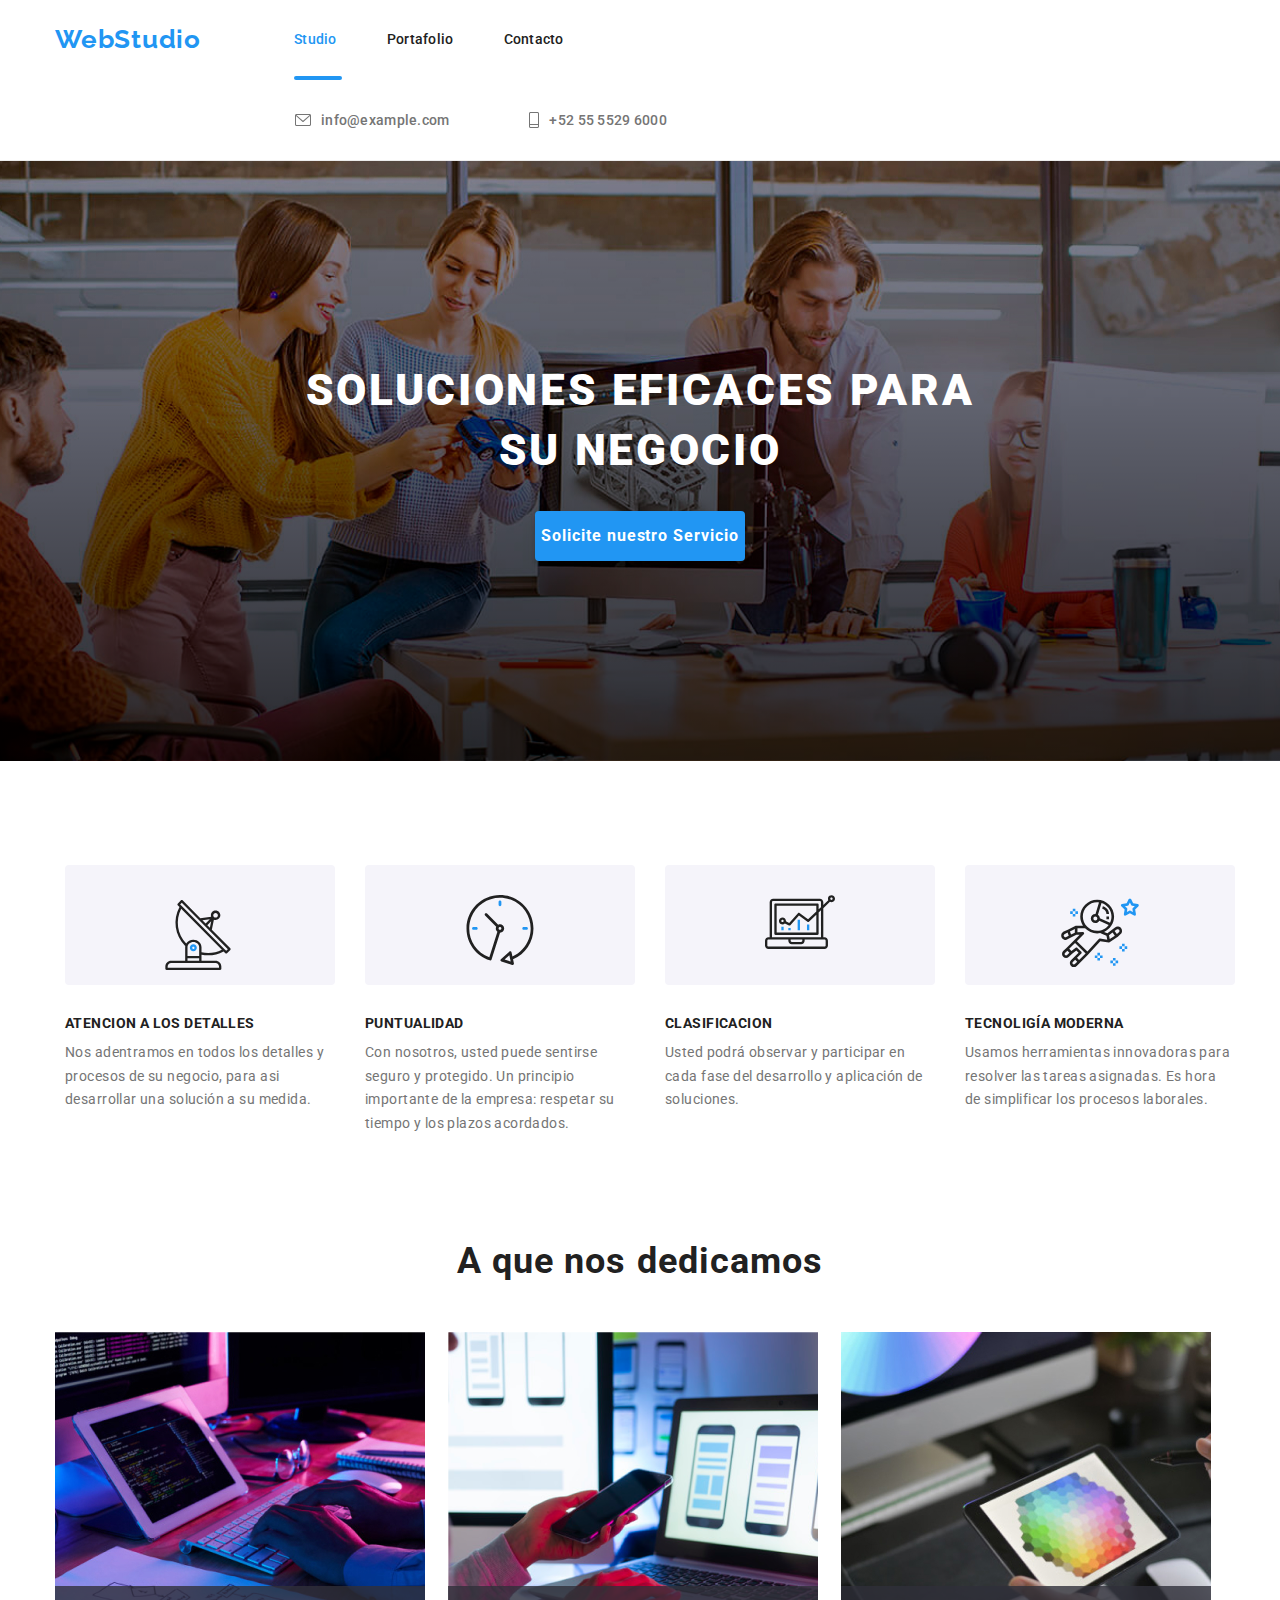
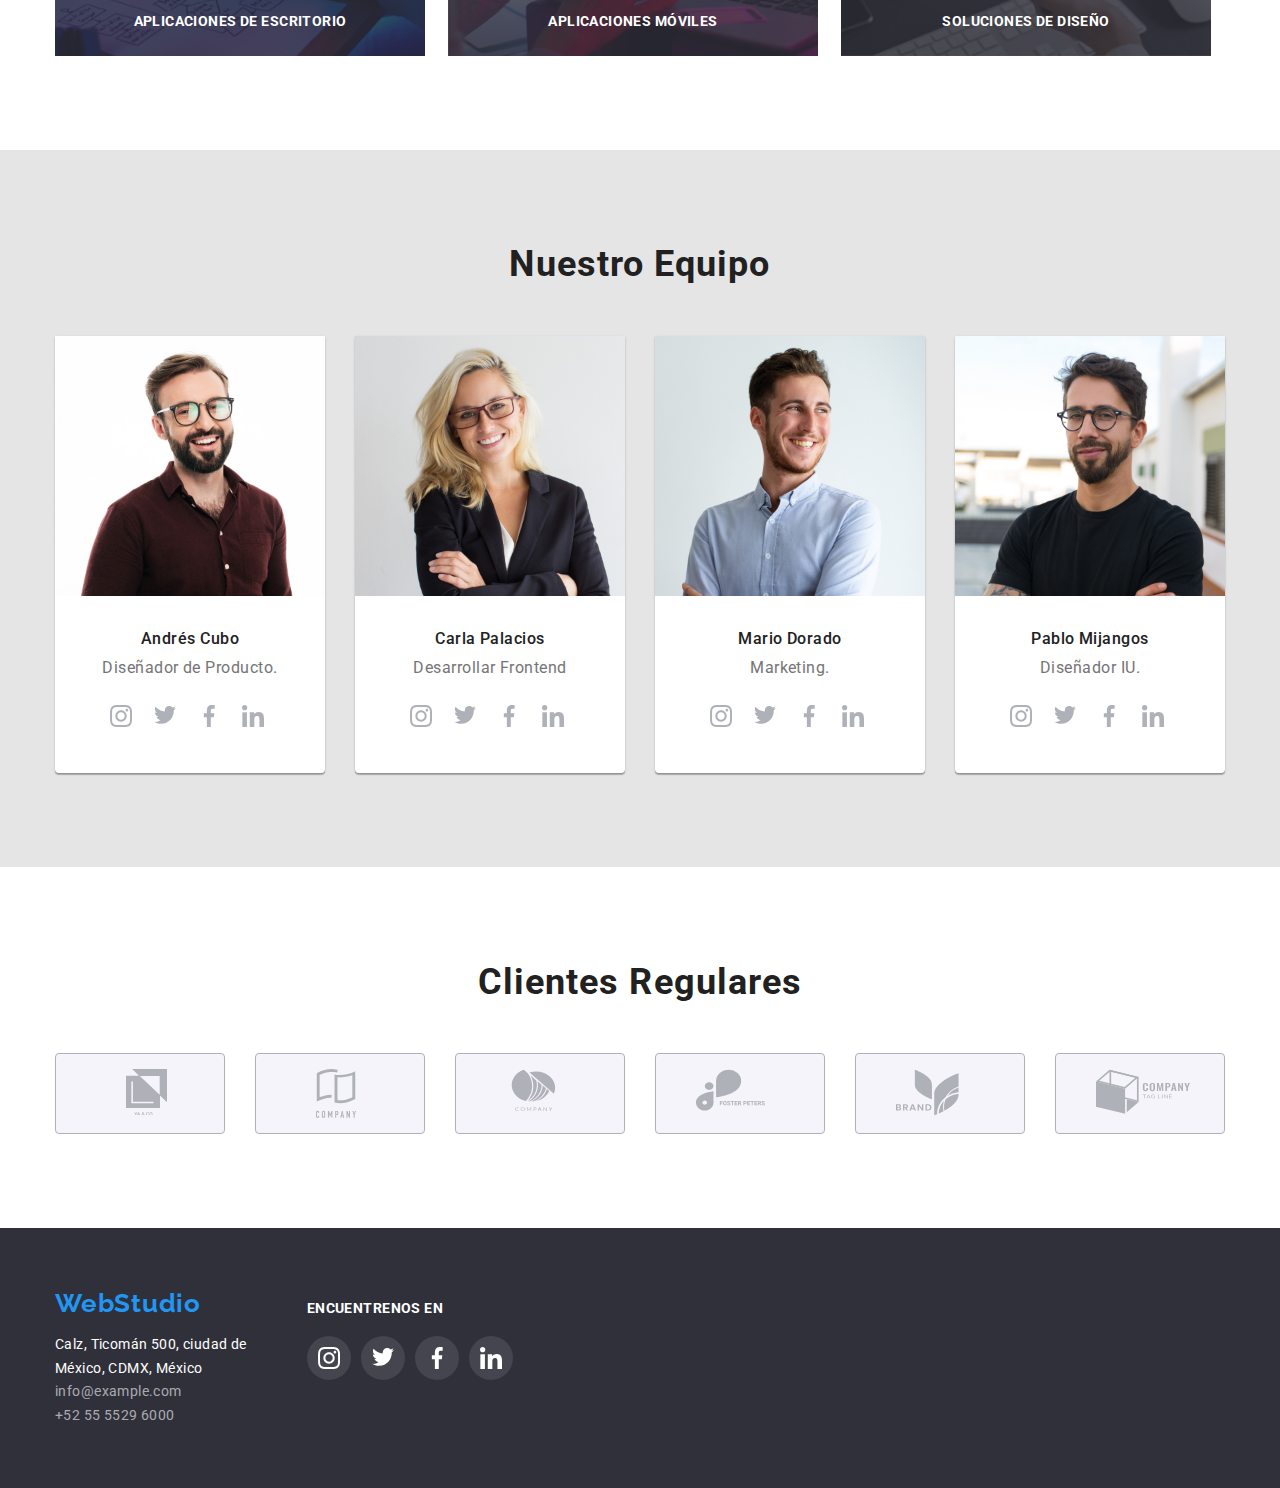
<file: index.html>
<!DOCTYPE html>
<html lang="en">
<head>

  <link rel="stylesheet" href="css/styles.css">
  <link rel="stylesheet" href="css/modern-normalize.css">
  <link rel="preconnect" href="https://fonts.googleapis.com">
  <link rel="preconnect" href="https://fonts.gstatic.com" crossorigin>
  <link href="https://fonts.googleapis.com/css2?family=Raleway:wght@700&family=Roboto:wght@400;500;700;900&display=swap" rel="stylesheet">
    
  <link rel="preconnect" href="https://fonts.googleapis.com">
<link rel="preconnect" href="https://fonts.gstatic.com" crossorigin>
<link href="https://fonts.googleapis.com/css2?family=Raleway:wght@700&display=swap" rel="stylesheet">

  <meta charset="UTF-8">
  <meta http-equiv="X-UA-Compatible" content="IE=edge">
  <meta name="viewport" content="width=device-width, initial-scale=1.0">
  <title>WebStudio</title>
  
</head>
<body>
  
  <header class="border">

  <div class="container menu-container">
    <a href="index.html" class="webstudio menu-item menu-marg">WebStudio</a>
    <nav class="nav-flex">
      <ul class="menu-item">
        <li><a href="./index.html" class="link here-index">Studio</a></li>
        <li><a href="./portafolio.html" class="link" >Portafolio</a></li>
        <li><a href="/contacto" class="link">Contacto</a></li>
      </ul>
   </nav>

<ul class="menu-item menu-links2"> 
  <li class="header-contacts">
      <svg class="mail-ubication" width="16px" height="12px"><use href="./images/icons.svg#mail"></use></svg>  
      <a href="mailto:info@example.com" class="colorl margin-text">info@example.com</a></li>
  <li class="header-contacts">
      <svg class="phone-ubication" width="10" height="16"><use href="./images/icons.svg#phone"></use></svg>  
      <a href="tel:+52 55 5529 6000" class="colorl">+52 55 5529 6000</a></li>
</ul>

  </div>

  </header>

  <main>
    <section class="section blackbackground2 heroe">
      <div class="container service-container">
        <h1 class="colorw">SOLUCIONES EFICACES PARA <br>SU NEGOCIO</h1>
        <button type="button" class="button butt pointer" data-modal-open>Solicite nuestro Servicio</button>
          <div class="backdrop is-hidden" data-modal>
              <div class="modal container-box">
                <div class="box-modal">
                  <svg class="svg-cierre" width="20" height="20" viewBox="-1 1 20 15"  data-modal-close><use href="./images/icons.svg#cerrar"></use></svg>  
                  </div>
                </div>
          </div>



      </div>
    </section>

    <section class="section1">
      <div  class="container">
        <ul class="text-container">  
          <li class="text-item">
            <svg class="icon-bg" viewBox="0 -35 70 120"><use href="./images/icons.svg#antena"></use></svg>  
            <h3 class="tituloin">ATENCION A LOS DETALLES</h3>
            <p class="subtituloin">Nos adentramos en todos los detalles y procesos de su negocio, para asi desarrollar una solución a su medida.</p></li>
          <li class="text-item">
            <svg class="icon-bg" viewBox="0 -30 68 120"><use href="./images/icons.svg#reloj"></use></svg>  
            <h3 class="tituloin">PUNTUALIDAD</h3>
            <p class="subtituloin">Con nosotros, usted puede sentirse seguro y protegido. Un principio importante de la empresa: respetar su tiempo y los plazos acordados.</p></li>
          <li class="text-item">
            <svg class="icon-bg" viewBox="0 -30 70 120" ><use href="./images/icons.svg#pc"></use></svg>  
            <h3 class="tituloin">CLASIFICACION</h3>
            <p class="subtituloin">Usted podrá observar y participar en cada fase del desarrollo y aplicación de soluciones.</p></li>
          <li class="text-item">
            <svg class="icon-bg" viewBox="0 -30 70 108" ><use href="./images/icons.svg#astronaut"></use></svg>  
            <h3 class="tituloin">TECNOLIGÍA MODERNA</h3>
            <p class="subtituloin">Usamos herramientas innovadoras para resolver las tareas asignadas. Es hora de simplificar los procesos laborales.</p></li>
        </ul>
      </div>
    </section>

    <section class="section ">
      <div class="container">
        <h2 class="tit2">A que nos dedicamos</h2>
        <ul class="img-container">
          <li class="backgroundg-img1"><p class="recuadro">APLICACIONES DE ESCRITORIO</p></li>
          <li class="backgroundg-img2"><p class="recuadro">APLICACIONES MÓVILES</p></li>
          <li class="backgroundg-img3"><p class="recuadro">SOLUCIONES DE DISEÑO</p></li>
        </ul>
      </div>
    </section>
    
    <section class="section bggray">
      <div class="container">
        <h2 class="titulos2">Nuestro Equipo</h2>
        <ul class="team-conteiner">
          <li class="team-item"><img src="./images/imagen4.jpg" alt="foto de Andres" width="270px"/>
            <div class="team-information">
              <h3 class="titleteam">Andrés Cubo</h3> 
              <p class="subtitleteam">Diseñador de Producto. </p>
              <ul class="social-media-container">
                  <li><a href="" class="pointer"><svg class="social-media-icon" width="44" height="44" viewBox="0 -10 20 40"><use href="./images/icons.svg#instagram"></use></svg> </a> </li>
                  <li><a href="" class="pointer"><svg class="social-media-icon" width="44" height="44" viewBox="0 -10 20 40"><use href="./images/icons.svg#twitter"></use></svg> </a> </li>
                  <li><a href="" class="pointer"><svg class="social-media-icon" width="44" height="44" viewBox="-5 -10 20 40"><use href="./images/icons.svg#facebook"></use></svg> </a> </li>
                  <li><a href="" class="pointer"><svg class="social-media-icon" width="44" height="44" viewBox="0 -10 20 40"><use href="./images/icons.svg#linked-in"></use></svg> </a> </li>
              </ul>

            </div>
          </li>

          <li class="team-item"><img src="./images/imagen5.jpg" alt="foto de carla" width="270px"/>
            <div class="team-information">
              <h3 class="titleteam">Carla Palacios</h3> 
              <p class="subtitleteam">Desarrollar Frontend</p>
              <ul class="social-media-container">
                <li><a href="" class="pointer"><svg class="social-media-icon" width="44" height="44" viewBox="0 -10 20 40"><use href="./images/icons.svg#instagram"></use></svg> </a> </li>
                <li><a href="" class="pointer"><svg class="social-media-icon" width="44" height="44" viewBox="0 -10 20 40"><use href="./images/icons.svg#twitter"></use></svg> </a> </li>
                <li><a href="" class="pointer"><svg class="social-media-icon" width="44" height="44" viewBox="-5 -10 20 40"><use href="./images/icons.svg#facebook"></use></svg> </a> </li>
                <li><a href="" class="pointer"><svg class="social-media-icon" width="44" height="44" viewBox="0 -10 20 40"><use href="./images/icons.svg#linked-in"></use></svg> </a> </li>
            </div>
          </li>
          <li class="team-item"><img src="images/imagen6.jpg" alt="Foto de Mario" width="270px" />
              <div class="team-information">
                <h3 class="titleteam">Mario Dorado</h3> 
                <p class="subtitleteam">Marketing.</p>
                <ul class="social-media-container">
                  <li><a href="" class="pointer"><svg class="social-media-icon" width="44" height="44" viewBox="0 -10 20 40"><use href="./images/icons.svg#instagram"></use></svg> </a> </li>
                  <li><a href="" class="pointer"><svg class="social-media-icon" width="44" height="44" viewBox="0 -10 20 40"><use href="./images/icons.svg#twitter"></use></svg> </a> </li>
                  <li><a href="" class="pointer"><svg class="social-media-icon" width="44" height="44" viewBox="-5 -10 20 40"><use href="./images/icons.svg#facebook"></use></svg> </a> </li>
                  <li><a href="" class="pointer"><svg class="social-media-icon" width="44" height="44" viewBox="0 -10 20 40"><use href="./images/icons.svg#linked-in"></use></svg> </a> </li>
              </div>
          </li>
          <li class="team-item"><img src="./images/imagen7.jpg" alt="Foto de Pablo" width="270px" />
                <div class="team-information">
                  <h3 class="titleteam">Pablo Mijangos</h3> 
                  <p class="subtitleteam">Diseñador IU. </p>
                  <ul class="social-media-container">
                    <li><a href="" class="pointer"><svg class="social-media-icon" width="44" height="44" viewBox="0 -10 20 40"><use href="./images/icons.svg#instagram"></use></svg> </a> </li>
                  <li><a href="" class="pointer"><svg class="social-media-icon" width="44" height="44" viewBox="0 -10 20 40"><use href="./images/icons.svg#twitter"></use></svg> </a> </li>
                  <li><a href="" class="pointer"><svg class="social-media-icon" width="44" height="44" viewBox="-5 -10 20 40"><use href="./images/icons.svg#facebook"></use></svg> </a> </li>
                  <li><a href="" class="pointer"><svg class="social-media-icon" width="44" height="44" viewBox="0 -10 20 40"><use href="./images/icons.svg#linked-in"></use></svg> </a> </li>
              </div>
          </li>
        </ul>
      </div>
    </section>

    <section class="section">
      <div class="container">
        <h2 class="tit2">Clientes Regulares</h2>
        <ul class="icon-cr-container">
          <li class="icon-cliente-regular"><a href="" class="pointer icon-color"><svg class="icon-hover" viewBox="-70 -15 168 81"><use href="./images/icons.svg#yaco"></use></svg></a></li>
          <li class="icon-cliente-regular"><a href="" class="pointer icon-color"><svg class="icon-hover" viewBox="-60 -15 168 81"><use href="./images/icons.svg#company1"></use></svg></a></li>
          <li class="icon-cliente-regular"><a href="" class="pointer icon-color"><svg class="icon-hover" viewBox="-55 -15 168 81"><use href="./images/icons.svg#company2"></use></svg></a></li>
          <li class="icon-cliente-regular"><a href="" class="pointer icon-color"><svg class="icon-hover" viewBox="-40 -15 168 81"><use href="./images/icons.svg#foster"></use></svg></a></li>
          <li class="icon-cliente-regular"><a href="" class="pointer icon-color"><svg class="icon-hover" viewBox="-40 -15 168 81"><use href="./images/icons.svg#brand"></use></svg></a></li>
          <li class="icon-cliente-regular"><a href="" class="pointer icon-color"><svg class="icon-hover" viewBox="-40 -15 168 68"><use href="./images/icons.svg#company-tag-line"></use></svg></a></li>
        </ul>
      </div>

    </section>
  </main>
 
  <footer class="blackbackground">
    <div class="footer-container">
        <div class="space">
            <a href="index.html" class="webstudio log-ubication">WebStudio</a>
            <adress>
                <p class="colorw2">Calz, Ticomán 500, ciudad de <br>México, CDMX, México</p>
                <ul class="ul-footer">
                      <li><a href="mailto:info@example.com" class="linkto">info@example.com</a></li>
                      <li><a href="tel:+52 55 5529 6000" class="linkto">+52 55 5529 6000</a></li>
                </ul>
            </adress>
          </div>
        <div class="">
          <p class="encuentranos">ENCUENTRENOS EN</p>
          <ul class="icon-footer-container">
            <li><a href="" class="pointer"><svg class="icon-footer" width="44" height="44" viewBox="0 -10 20 40"><use href="./images/icons.svg#instagram"></use></svg> </a>  </li>
            <li><a href="" class="pointer"><svg class="icon-footer" width="44" height="44" viewBox="0 -10 20 40"><use href="./images/icons.svg#twitter"></use></svg> </a> </li>
            <li><a href="" class="pointer"><svg class="icon-footer" width="44" height="44" viewBox="-5 -10 20 40"><use href="./images/icons.svg#facebook"></use></svg></a>  </li>
            <li><a href="" class="pointer"><svg class="icon-footer" width="44" height="44" viewBox="0 -10 20 40"><use href="./images/icons.svg#linked-in"></use></svg> </a> </li></ul>
          </ul>
        </div>
      </div>
  </footer>
  <script src="./js/modal.js"></script>
</body>
</html>
</file>
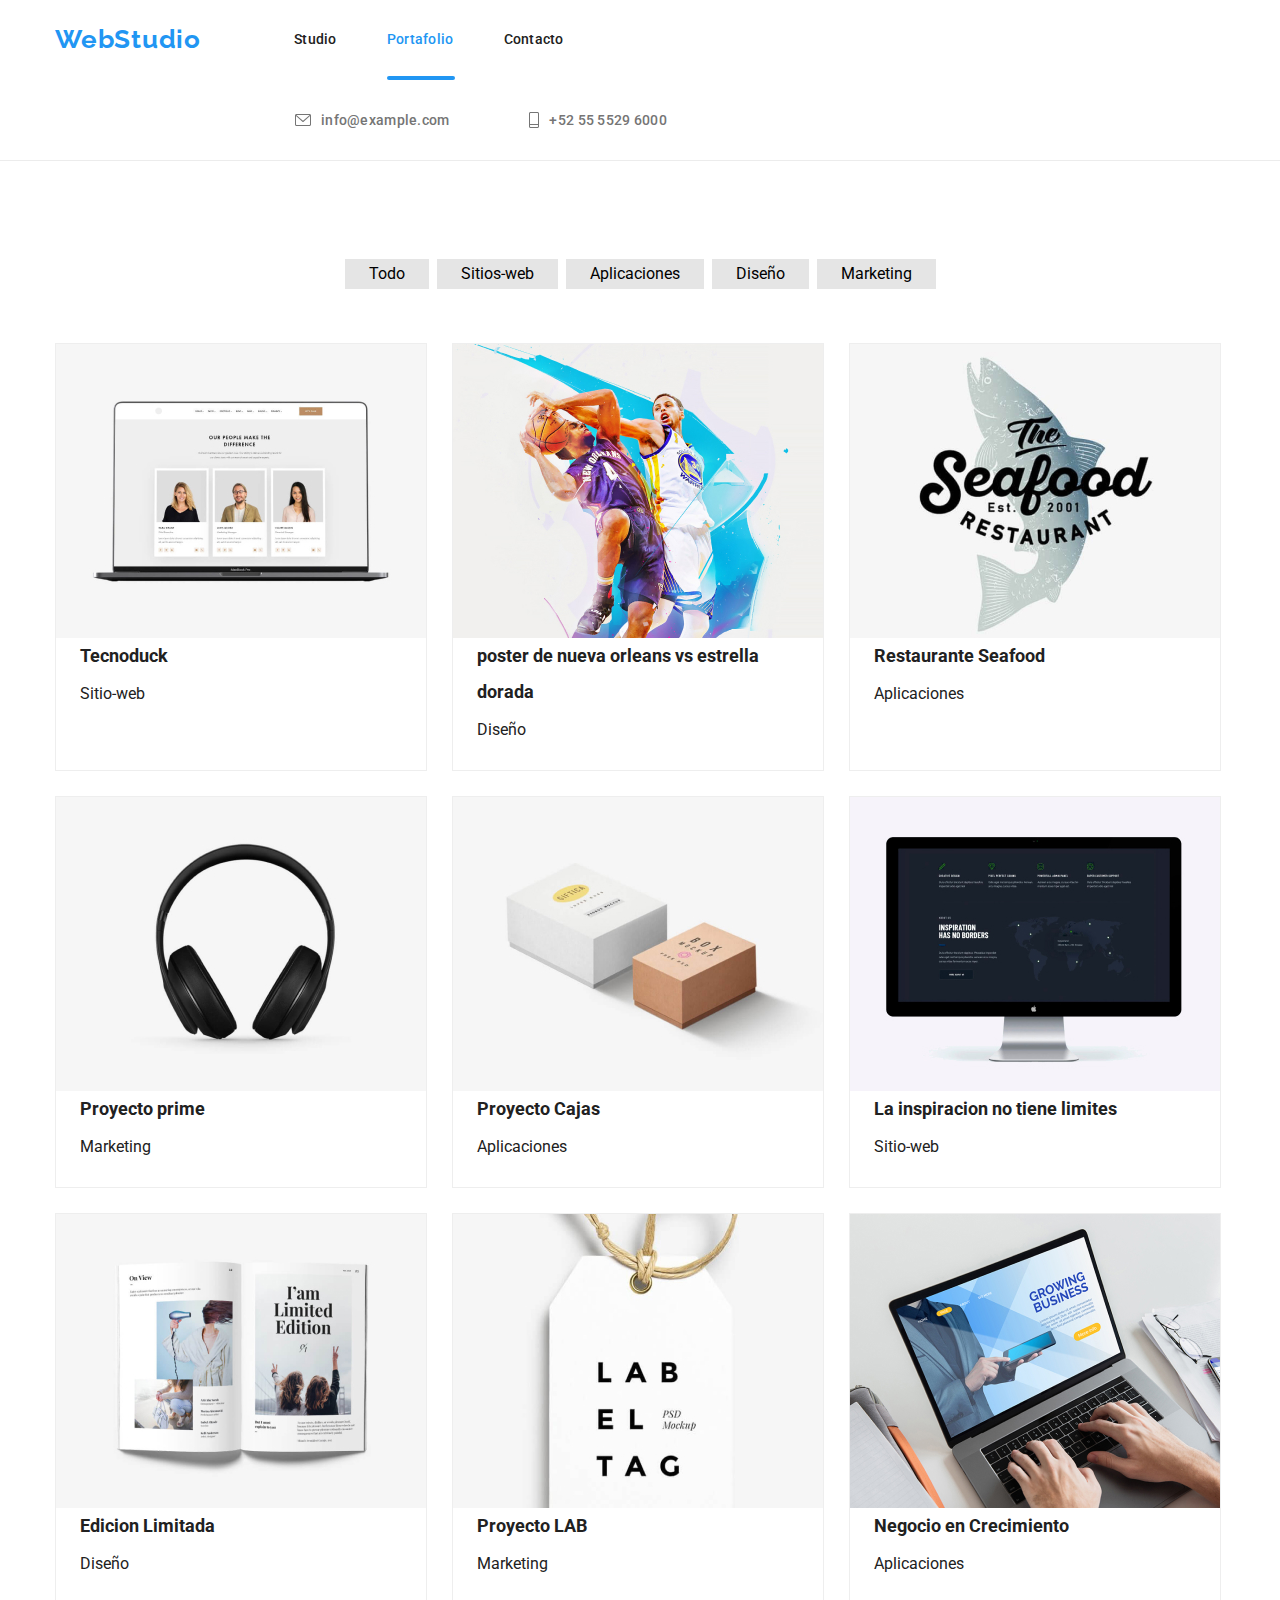
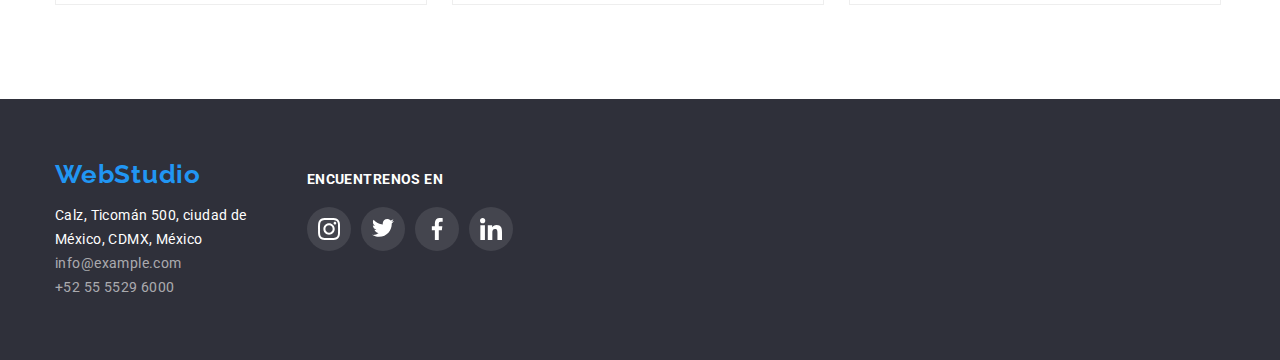
<file: portafolio.html>
<!DOCTYPE html>
<html lang="en">
<head>

    <link rel="stylesheet" href="css/styles.css">
    <link rel="stylesheet" href="css/modern-normalize.css">
    <link rel="preconnect" href="https://fonts.googleapis.com">
    <link rel="preconnect" href="https://fonts.gstatic.com" crossorigin>
    <link href="https://fonts.googleapis.com/css2?family=Raleway:wght@700&family=Roboto:wght@400;500;700;900&display=swap" rel="stylesheet">
      
    <link rel="preconnect" href="https://fonts.googleapis.com">
  <link rel="preconnect" href="https://fonts.gstatic.com" crossorigin>
  <link href="https://fonts.googleapis.com/css2?family=Raleway:wght@700&display=swap" rel="stylesheet">

    <meta charset="UTF-8">
    <meta http-equiv="X-UA-Compatible" content="IE=edge">
    <meta name="viewport" content="width=device-width, initial-scale=1.0">
    
    <title>Portafolio</title>

</head>
<body>
    
    <header class="border">
      <div class="container menu-container">
        <a href="./index.html" class="webstudio menu-item menu-marg">WebStudio</a>
        <nav class="nav-flex">
          <ul class="menu-item">
            <li><a href="./index.html" class="link">Studio</a></li>
            <li><a href="./portafolio.html" class="link here-port" >Portafolio</a></li>
            <li><a href="/contacto" class="link">Contacto</a></li>
          </ul>
       </nav>
    
       <ul class="menu-item menu-links2"> 
        <li class="header-contacts">
            <svg class="mail-ubication" width="16px" height="12px"><use href="./images/icons.svg#mail"></use></svg>  
            <a href="mailto:info@example.com" class="colorl margin-text">info@example.com</a></li>
        <li class="header-contacts">
            <svg class="phone-ubication" width="10" height="16"><use href="./images/icons.svg#phone"></use></svg>  
            <a href="tel:+52 55 5529 6000" class="colorl">+52 55 5529 6000</a></li>
      </ul>
    
      </div>
    
    </header>

      <main>
        <section class="section">
          <div class="container">

            <ul class="container-btn">
              <li><button type="button" class="focus pointer item-btn">Todo</button></li>
              <li><button type="button" class="focus pointer item-btn">Sitios-web</button></li>
              <li><button type="button" class="focus pointer item-btn">Aplicaciones</button></li>
              <li><button type="button" class="focus pointer item-btn">Diseño</button></li>
              <li><button type="button" class="focus pointer item-btn">Marketing</button></li>
            </ul>
  
            <ul class="container-cards">
              <li class="card-item">
                <a href="" class="card-item2">
                   <p class="overlay overlay-text">Tecnoduck es una plataforma de distribución de coronavirus de última generación. Las compañías usan esta plataforma para el espionaje digital y los ataques a los servidores seguros de la competencia.</p>
                   <img src="./images/imagenTdos1.jpg" alt="imagen de nuestras personas hacen la diferencia" width="370px" height="294px"/>
                </a>
                 
                <a href="" class="card-information">
                    <p class="img-title">Tecnoduck</p> 
                    <p class="img-subtitle">Sitio-web</p>
                </a>
              </li>
              <li class="card-item">
                <a href="" class="card-item2">
                    <p class="overlay overlay-text">asdasdas</p>
                    <img src="./images/imagenTdos2.jpg" alt="poster de nueva orleans vs estrella dorada" width="370px" height="294px"  />
                </a>
                <a href="" class="card-information"> 
                    <p class="img-title"> poster de nueva orleans vs estrella dorada</p> 
                    <p class="img-subtitle">Diseño</p>
                </a>
              </li>
              <li class="card-item">
                  <a href="" class="card-item2">
                    <p class="overlay overlay-text">asdasdas</p>
                    <img src="./images/imagenTdos3.jpg" alt="rest comida de mar" width="370px" height="294px" />
                  </a>
                  <a href="" class="card-information">
                    
                    <p class="img-title">Restaurante Seafood</p> 
                    <p class="img-subtitle">Aplicaciones</p>
                  </a>
              </li>
              <li class="card-item">
                  <a href="" class="card-item2">
                    <p class="overlay overlay-text">asdasdas</p>
                    <img src="./images/imagenTdos4.jpg" alt="imagen de audifonos" width="370px" height="294px" />
                  </a>
                  <a href="" class="card-information">
                    <p class="img-title">Proyecto prime</p> 
                    <p class="img-subtitle">Marketing</p>
                  </a>
              </li>
              <li class="card-item">
                <a href="" class="card-item2">
                <p class="overlay overlay-text">asdasdas</p>
                <img src="./images/imagenTdos5.jpg" alt="imagan de cajas" width="370px" height="294px" />
                </a>
                  <a href="" class="card-information">
                    
                    <p class="img-title">Proyecto Cajas</p> 
                    <p class="img-subtitle">Aplicaciones</p>
                </a>
              </li>
              <li class="card-item">
                <a href="" class="card-item2">
                <p class="overlay overlay-text">asdasdas</p>
                <img src="./images/imagenTdos6.jpg" alt=" pc con mapa" width="370px" height="294px" />
                </a>
                  <a href="" class="card-information">
                    
                    <p class="img-title">La inspiracion no tiene limites</p> 
                    <p class="img-subtitle">Sitio-web</p>
                </a>
              </li>
              <li class="card-item">
                <a href="" class="card-item2">
                <p class="overlay overlay-text">asdasdas</p>
                <img src="./images/imagenTdos7.jpg" alt="libro de limite edition" width="370px" height="294px" />
                </a>
                  <a href="" class="card-information">
                    
                    <p class="img-title">Edicion Limitada</p> 
                    <p class="img-subtitle">Diseño</p>
                </a>
              </li>
              <li class="card-item">
                <a href="" class="card-item2">
                <p class="overlay overlay-text">asdasdas</p>
                <img src="./images/imagenTdos8.jpg" alt="tag de LAB "width="370px" height="294px" />
                </a>
                  <a href="" class="card-information">
                    
                    <p class="img-title">Proyecto LAB</p> 
                    <p class="img-subtitle">Marketing</p>
                </a>
              </li>
              <li class="card-item">
                <a href="" class="card-item2">
                <p class="overlay overlay-text">asdasdas</p>
                <img src="./images/imagenTdos9.jpg" alt="Computador" width="370px" height="294px" />
                </a>
                  <a href="" class="card-information">
                    
                    <p class="img-title">Negocio en Crecimiento</p> 
                    <p class="img-subtitle">Aplicaciones</p>
                </a>
              </li>
            </ul>
          </div>
          

        </section>
               
      </main>
      <footer class="blackbackground">
        <div class="footer-container">
            <div class="space">
                <a href="index.html" class="webstudio log-ubication">WebStudio</a>
                <adress>
                    <p class="colorw2">Calz, Ticomán 500, ciudad de <br>México, CDMX, México</p>
                    <ul class="ul-footer">
                          <li><a href="mailto:info@example.com" class="linkto">info@example.com</a></li>
                          <li><a href="tel:+52 55 5529 6000" class="linkto">+52 55 5529 6000</a></li>
                    </ul>
                </adress>
              </div>
            <div class="">
              <p class="encuentranos">ENCUENTRENOS EN</p>
              <ul class="icon-footer-container">
                <li><a href="" class="pointer"><svg class="icon-footer" width="44" height="44" viewBox="0 -10 20 40"><use href="./images/icons.svg#instagram"></use></svg> </a>  </li>
                <li><a href="" class="pointer"><svg class="icon-footer" width="44" height="44" viewBox="0 -10 20 40"><use href="./images/icons.svg#twitter"></use></svg> </a> </li>
                <li><a href="" class="pointer"><svg class="icon-footer" width="44" height="44" viewBox="-5 -10 20 40"><use href="./images/icons.svg#facebook"></use></svg></a>  </li>
                <li><a href="" class="pointer"><svg class="icon-footer" width="44" height="44" viewBox="0 -10 20 40"><use href="./images/icons.svg#linked-in"></use></svg> </a> </li></ul>
              </ul>
            </div>
          </div>
      </footer>
    
</body>
</html>
</file>
<file: css/styles.css>
:root{
    --brand-color:#2196F3;
    --text-color:#757575;
    --text2-color:#FFFFFF;
    --dominat-color:#212121;
    --butt-color:rgba(255, 255, 255, 0.6);
    --background-color:#E5E5E5;
    --cards-color: #EEEEEE;
    --background-index:#2F303A;
    --iconbg-color:#F5F4FA;
}

*,
*::before,
*::after {
  box-sizing: border-box;
}
.service-container{
    display: flex;
    flex-direction: column;
    flex-wrap: wrap;
    align-items: center;
}

.text-container{
    display: flex;
    margin: 10px;
    height: auto;
    text-align:left;
    padding-left: 0%;
    gap: 30px;
    }

.text-item{
    display: flex;
    flex-direction: column;
    flex-basis: calc((100% - 90px) / 4);  
}
.ul-footer{
    padding-left: 0px;
    margin: 0px;
}
.log-ubication{
    padding: 0px;
}
.img-container{
    display: flex;
    gap: 23px;
    padding:0;
}

h2{
    text-align: center;
}
.team-conteiner{
    display: flex;
    text-align: center;
    padding: 0px;
    gap: 30px;
    margin: 0px;
}

.team-information{
    padding: 30px 44px;
    
}
.team-item{
    background: var(--text2-color);
    box-shadow: 0px 1px 3px rgba(0, 0, 0, 0.12), 0px 1px 1px rgba(0, 0, 0, 0.14), 0px 2px 1px rgba(0, 0, 0, 0.2);
    border-radius: 0px 0px 4px 4px;
}

.bggray{background-color: var(--background-color);}

.section{
    padding-top: 94px;
    padding-bottom: 94px;
}

.section1{
    padding-top: 94px;
}
.container {
     width: 1200px;
     padding-left: 15px;
     padding-right: 15px;
     margin-left: auto;
     margin-right: auto;
}    

.card-item{
    border: 1px solid var(--cards-color);
    flex-basis: calc((100% - 54px) / 3); 
   
}
.card-item:hover,.card-item:focus {
    box-shadow: 0px 1px 1px rgba(0, 0, 0, 0.12), 0px 4px 4px rgba(0, 0, 0, 0.06), 1px 4px 6px rgba(0, 0, 0, 0.16);
    
} 
.container-cards{
    display: flex;
    flex-wrap: wrap;
    gap: 25px;
    margin: 0;
    padding: 0;
    }

    
.container-btn{
    display: flex;
    justify-content: center;
    flex-wrap: wrap;
    align-items: center;
    margin-top: 0;
    margin-bottom: 50px;
    padding-left: 0;
}

.item-btn{margin:4px;
border: 0;
padding: 6px 24px;
}  

header {
    background-color: var(--text2-color);
}

.menu-item,.footer-items{
    display:flex;
    margin: 0;
    padding: 0;}

.menu-container{
  display: flex;
  align-items: center;
  flex-wrap: wrap;
  }

body{
    font-family: 'Roboto', 'Helvetica Neue', 'Verdana', 'Tahoma', sans-serif;
    color: var(--dominat-color);
    
}

::-webkit-scrollbar {
    display: none;
}

.card-information{
    padding-top: 20px;
    color: var(--dominat-color);  
}

.img-title{
    font-family: 'Roboto';
    font-style: normal;
    font-weight: 700;
    font-size: 18px;
    line-height: 2;
    margin: 0;
    padding-left: 24px;
    padding-right: 24px;
    }

.img-subtitle{
font-family: Roboto;
font-size: 16px;
font-weight: 400;
line-height: 2.5;
margin: 0;
padding-left: 24px;
padding-bottom:20px;
}

.link{
font-family: 'Roboto';
font-style: normal;
font-weight: 500;
font-size: 14px;
line-height: 16px;
letter-spacing: 0.02em;
color: var(--dominat-color);
display:block;
padding-top:24px;
padding-bottom: 25px;
margin-right: 50px;

}

.link:hover, .link:focus, .linkto:hover, .linkto:focus, .colorl:hover, .colorl:focus{
color:var(--brand-color);

}

.mail-ubication:hover, .phone-ubication:hover, .mail-ubication:focus, .phone-ubication:focus{
    stroke: var(--brand-color);
    }

.margin-text{
    margin-right: 50px;
}

.colorl{
font-family: 'Roboto';
font-style: normal;
font-weight: 500;
font-size: 14px;
line-height: 16px;
letter-spacing: 0.02em;
color: var(--text-color);
padding: 32px 0 32px 0;
}

.here-port, .here-index{
    color:var(--brand-color);
}

.here-port::after{
    content: "";
    width:68px; 
    height:4px; 
    background-color:var(--brand-color);
    display:block; 
    position:absolute; 
    top:76px;
    border-radius: 2px;
}
.here-index::after{
    content: "";
    width:48px; 
    height:4px; 
    background-color:var(--brand-color);
    display:block; 
    position:absolute; 
    top:76px;
    border-radius: 2px;
}
.nav-flex{
    display: flex;
    
}
.webstudio{
font-family: 'Raleway';
font-weight: 700;
font-size: 26px;
line-height: 1.19;
letter-spacing: 0.03em;
color: var(--brand-color);

}
.menu-marg{
    margin: 0 93px 0 0;
    padding: 24px 0 25px 0;
}

.focus:hover, .focus:focus{
    color: var(--text2-color);
    background-color: var(--brand-color);
    
    }

.focus{
background: var(--background-color);
}

.butt{

font-family: 'Roboto';
font-weight: 700;
font-size: 16px;
line-height: 1.875;
letter-spacing: 0.06em;
color: var(--text2-color);
background-color: var(--brand-color);
box-shadow: 0px 4px 4px rgba(0, 0, 0, 0.15);
border-radius: 4px;
padding-top: 10px;
padding-bottom: 10px;

}

.blackbackground{
    background-color: var(--background-index) ;
    padding-top:60px;
    padding-bottom:60px;
    
}

.colorw{

font-family: 'Roboto';
font-weight: 900;
font-size: 44px;
line-height: 1.36;
letter-spacing: 0.06em;
color: var(--text2-color);
text-align: center;

}

.colorw2{

font-family: 'Roboto';
font-size: 14px;
line-height: 1.71;
letter-spacing: 0.03em;
color: var(--text2-color);
margin: 14px 0 0;

}

.adress-flex{
    display: flex;
}

.linkto{

font-family: 'Roboto';
font-size: 14px;
line-height: 1.71;
letter-spacing: 0.03em;
color: var(--butt-color);
}

.button:hover,.button:focus{
    background-color: #1367ac;
    box-shadow: 0px 3px 1px rgba(0, 0, 0, 0.1), 0px 1px 2px rgba(0, 0, 0, 0.08), 0px 2px 2px rgba(0, 0, 0, 0.12);
    transition: box-shadow 250ms ease;
    transition-timing-function: cubic-bezier(0.4, 0, 0.2, 1);
}
.button{
    border: none;
    margin-top: 30px;}

.tituloin{
font-family: 'Roboto';
font-weight: 700;
font-size: 14px;
line-height: 16px;
letter-spacing: 0.03em;
text-transform: uppercase;
color: var(--dominat-color);
padding-top: 30px;
padding-bottom: 10px;
}

.subtituloin{

font-family: 'Roboto';
font-size: 14px;
line-height: 1.71;
letter-spacing: 0.03em;
color: var(--text-color);
}

.titulos2{

font-family: 'Roboto';
font-weight: 700;
font-size: 36px;
line-height: 1.16;
letter-spacing: 0.03em;
color:var(--dominat-color);
margin-bottom: 50px;
}
.titleteam{

font-family: 'Roboto';
font-weight: 500;
font-size: 16px;
line-height: 1.18;
letter-spacing: 0.03em;
color:var(--dominat-color);
margin: 0 0 10px 0;
}
.subtitleteam{

    font-family: 'Roboto';
font-size: 16px;
line-height: 1.18;
letter-spacing: 0.03em;
color: var(--text-color);
margin:0;
}

.pointer{ cursor:pointer;}

ul{
    list-style:none;
}

a{
    text-decoration: none;
}

.tit2{
font-family: 'Roboto';
font-style: normal;
font-weight: 700;
font-size: 36px;
line-height: 42px;
letter-spacing: 0.03em;
padding-bottom: 50px;
}

ul, ol, li {
    margin: 0;
    padding: 0;
  }
  
  h1, h2, h3, h4, h5, h6 {
    margin: 0;
  }
  
  p {
    margin: 0;
  }

  .heroe{
    padding-top: 200px;
    padding-bottom: 200px;
  }

  .icon-bg {
    background: var(--iconbg-color);
    border-radius: 4px;
    width: 270px;
    height: 120px;
    }

.header-contacts{
    display: flex;
    align-items: center;
    align-content: center;
}

.mail-ubication{
    margin-left: 240px;
    margin-right: 10px;
    fill: var(--text-color);
}
.phone-ubication{
    margin-left: 30px;
    margin-right: 10px;
    fill: var(--text-color);
}

.social-media-container{
    display: flex;
    padding-top: 16px;
}

.social-media-icon{
    fill: #AFB1B8;
}
.social-media-icon:hover{
    fill: var(--text2-color);
    border-radius: 50%;
    background-color: var(--brand-color);
    
}

.icon-cliente-regular{

    border: 1px solid #AFB1B8;
    border-radius: 4px;
    background-color: var(--iconbg-color);
    width: 170px;
    height: 81px;
    }

.icon-color{
    fill: #AFB1B8;
}

.icon-cliente-regular:hover{
    border: 1px solid var(--brand-color);
    fill: var(--brand-color);
}
.icon-cr-container{
    display: flex;
    
    justify-content: space-between;
}

.icon-hover:hover, .icon-hover:focus{
    fill: var(--brand-color);
    stroke: var(--brand-color);
    }


.footer-container{

    display: flex;
    padding-left: 15px;
    padding-right: 15px;
    margin-left: auto;
    margin-right: auto;
    width: 1200px;
}
.encuentranos{

font-family: 'Roboto';
font-weight: 700;
font-size: 14px;
line-height: 16px;
letter-spacing: 0.03em;
text-transform: uppercase;
color:var(--text2-color);
padding-top:12px;

}

.icon-footer{
    fill: white;
    border-radius: 50%;
    background-color:rgba(255, 255, 255, 0.1);
    }

.icon-footer:hover,.icon-footer:focus {
    background-color: var(--brand-color);
    }

.icon-footer-container{
    display: flex;
    padding-top: 20px;
    gap:10px;
}

.space{
    margin-right: 60px;
}

.blackbackground2{
    background-color: var(--background-index) ;
    background: linear-gradient(rgba(255,255,255,0), rgba(0,0,0,0.7)), url('../images/Imagen-fondo.jpg');
    background-repeat: no-repeat;
    background-position: center;
    background-size: cover;
}


.backgroundg-img1{
    background-image: url(../images/imagen.jpg);
    background-repeat: no-repeat;
    background-size: auto auto;
}
.backgroundg-img2{
    background-image: url(../images/imagen2.jpg);
    background-repeat: no-repeat;
    background-size: auto auto;
}
.backgroundg-img3{
    background-image: url(../images/imagen3.jpg);
    background-repeat: no-repeat;
    background-size: auto auto;
}

.recuadro{
width: 370px;
height: 70px;
background: rgba(47, 48, 58, 0.8);
font-family: 'Roboto';
font-weight: 700;
font-size: 14px;
line-height: 16px;
text-align: center;
letter-spacing: 0.03em;
text-transform: uppercase;
color: var(--text2-color);
padding-top: 27px;
padding-bottom: 27px;
margin-top:254px;
}

.border{
    border-bottom: 1px solid #ECECEC;
}

.header-contacts:hover .mail-ubication, .header-contacts:hover .phone-ubication, .header-contacts:focus .phone-ubication, .header-contacts:focus .mail-ubication {
    stroke: var(--brand-color);
}

.header-contacts:hover .colorl, .header-contacts:focus .colorl{
    color:var(--brand-color);
}

.overlay {
    position: absolute;
    width: 100%;
    height: 100%;
    background-color:rgba(33, 150, 243, 0.9);
    transform: translateY(100%);
    transition: transform 250ms ease;
    transition-timing-function: cubic-bezier(0.4, 0, 0.2, 1);
}

.card-item:hover .overlay {
    transform: translateY(0);
}

.card-item2{
    position: relative;
    margin: 0 auto;
    overflow: hidden;    
    display: flex;
}

.overlay-text{
    font-family: Roboto;
    font-size: 18px;
    font-weight: 400;
    line-height: 28px;
    letter-spacing: 0.03em;
    text-align: left;
    color:rgba(255, 255, 255, 1);
    padding: 63px 24px;
    }

.backdrop.is-hidden{
    visibility: hidden;
    opacity: 0;
    pointer-events: none;
}

.backdrop{
    position:fixed;
    top: 0;
    left: 0;
    width: 100%;
    height: 100%;
    background-color: rgba(0,0,0,0.5);
    opacity: 1;
    visibility: visible;
    transition: opacity 250ms cubic-bezier(0.4,0,0.2,1), visibility 250ms cubic-bezier(0.4,0,0.2,1);
    margin: 0;
    display: flex;
    justify-content: center;
    
}

.container-box{
    margin-top: 35px;
   }

.box-modal{
    width: 528px ;
    height: 581px ;
    background-color: rgba(255, 255, 255, 1);
    display: flex;
    justify-content: flex-end;
}

.svg-cierre{
    border: 1px solid gray;
    border-radius: 50%;
    margin-top:5px;
    margin-right: 5px;
}

.svg-cierre:hover{
cursor: pointer;    
}
</file>
